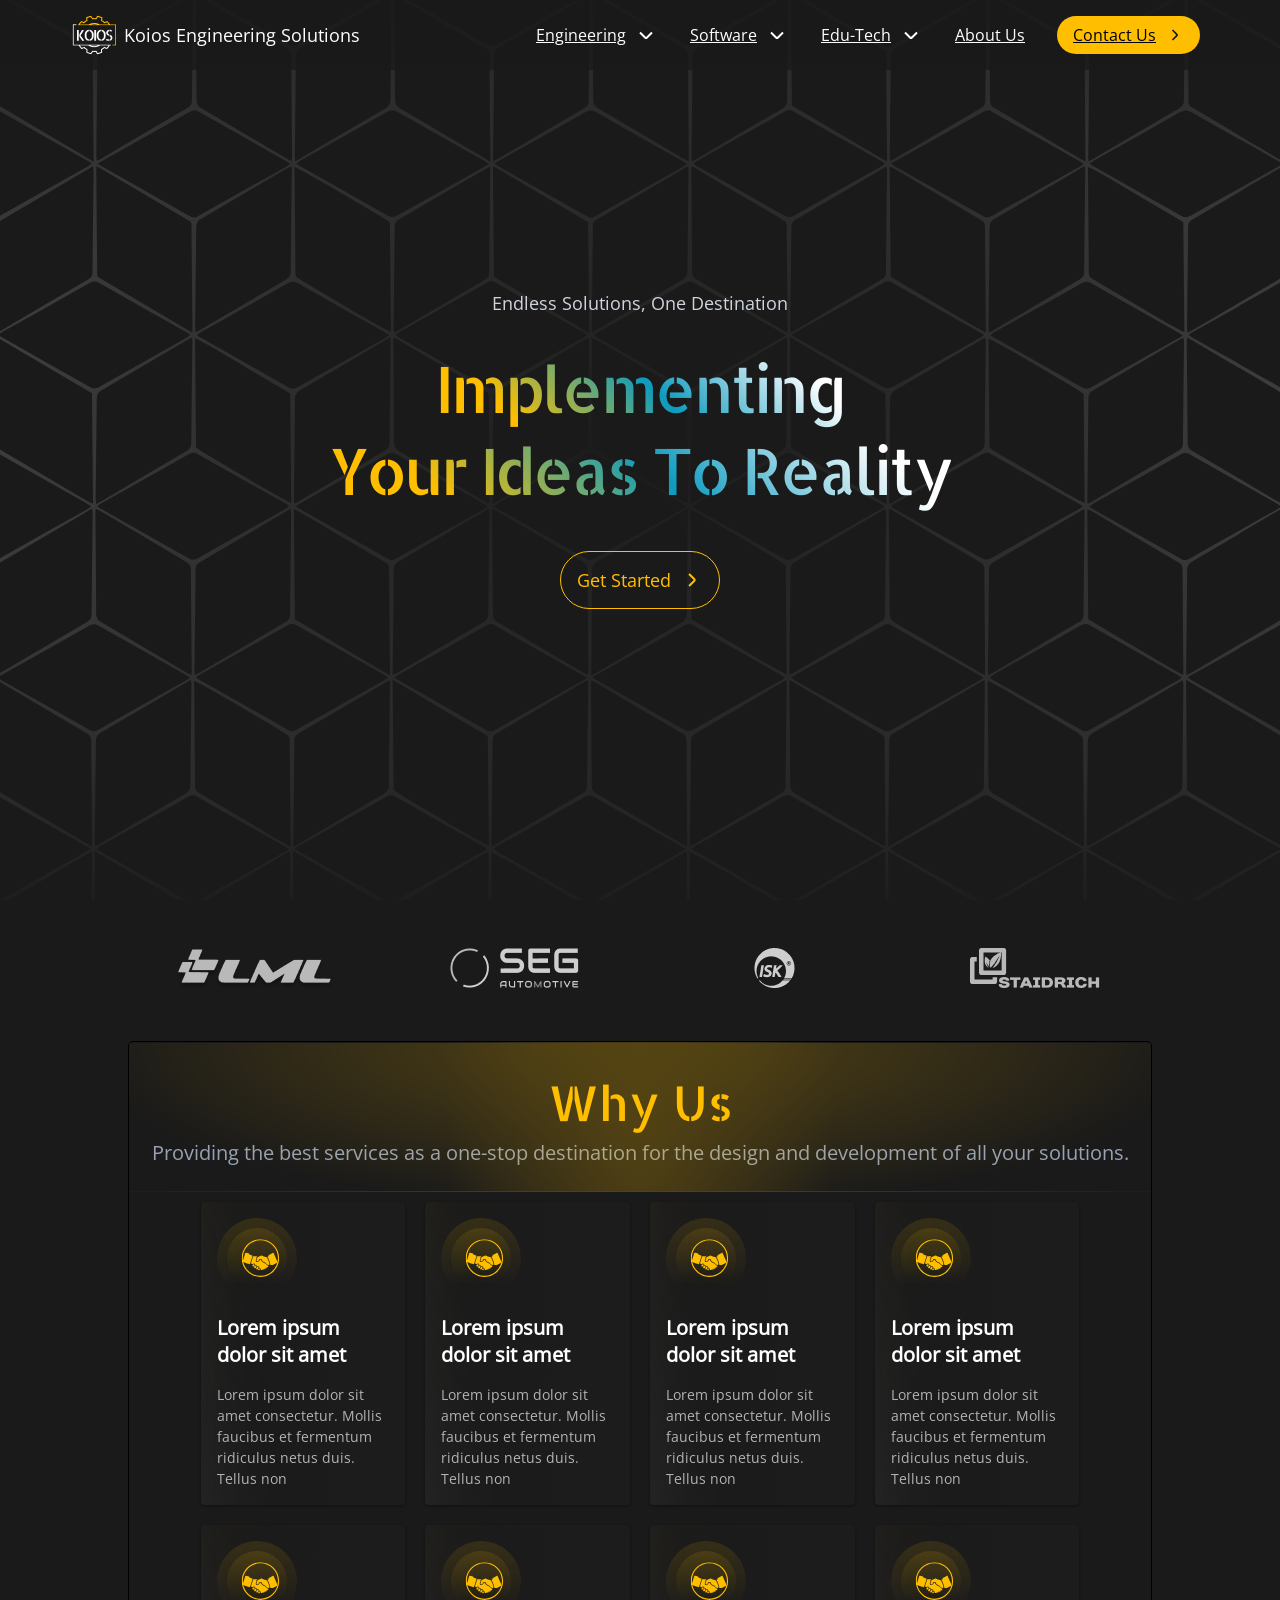
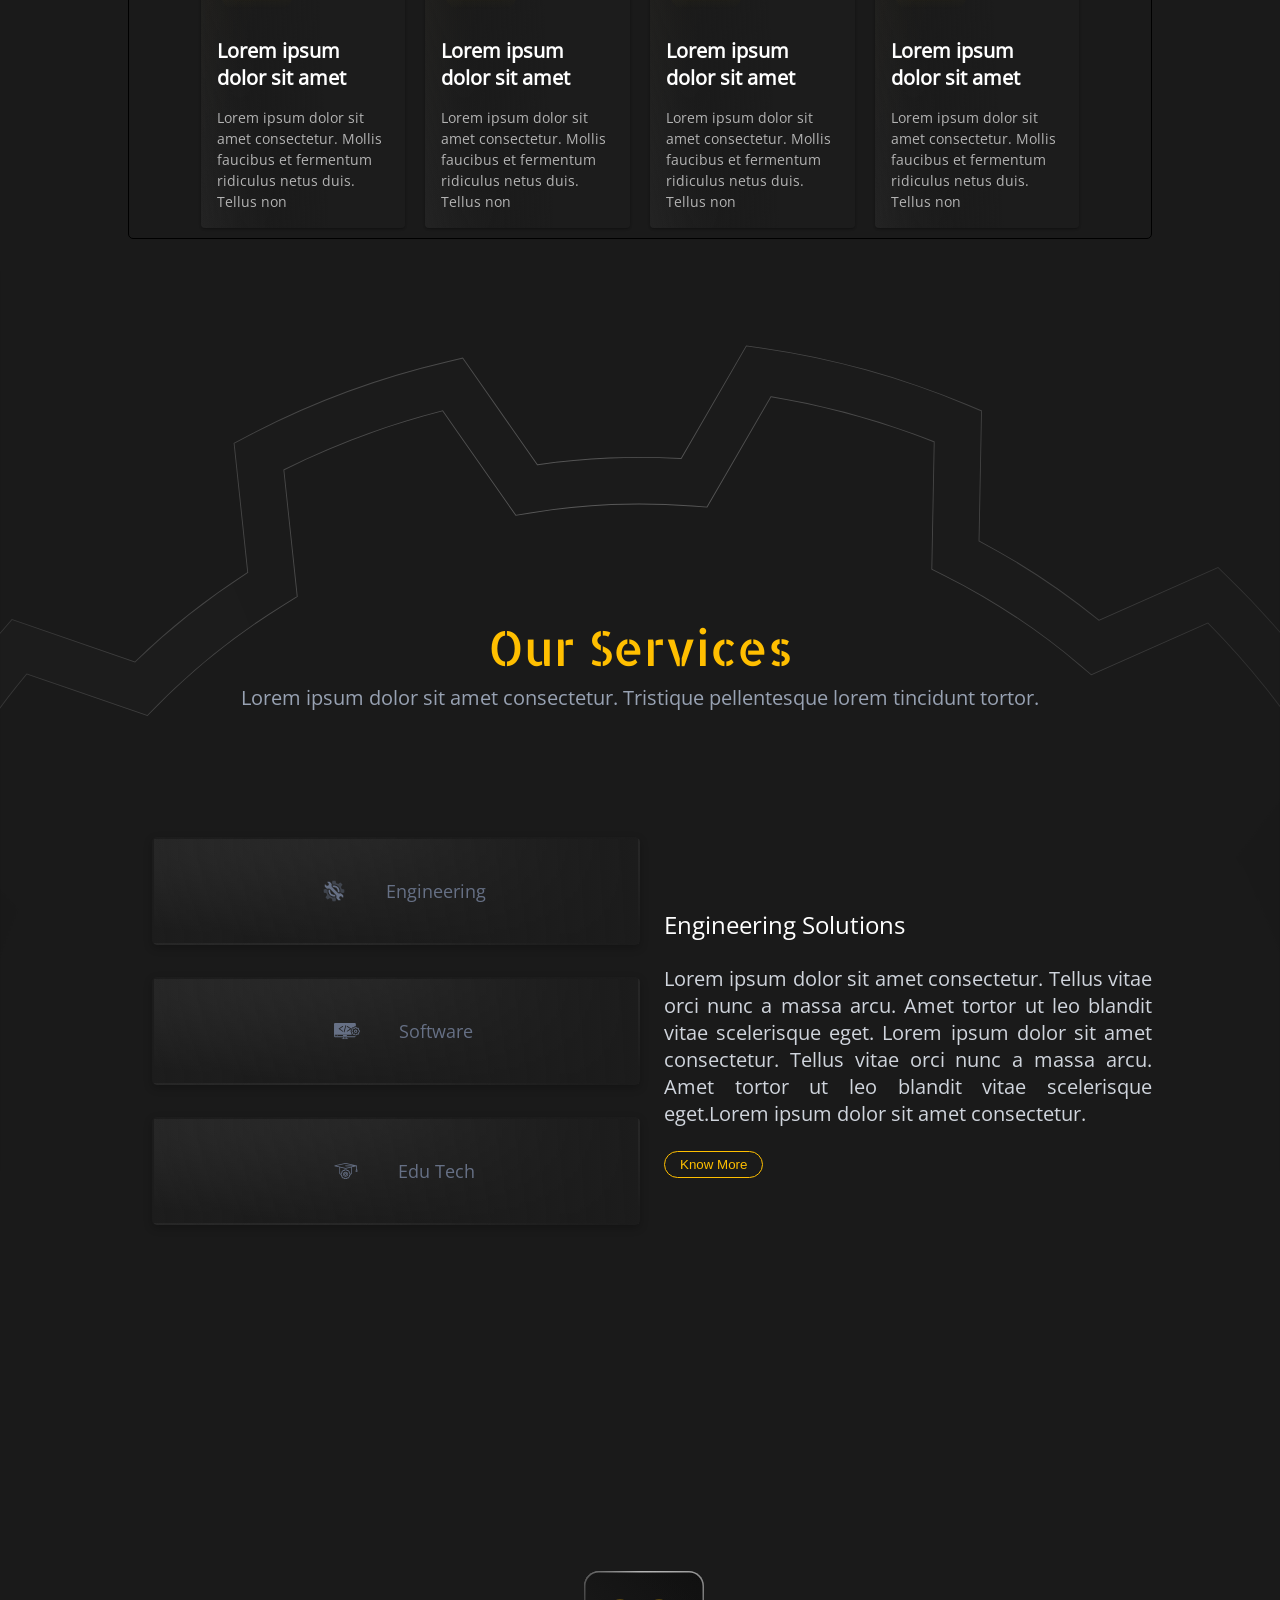
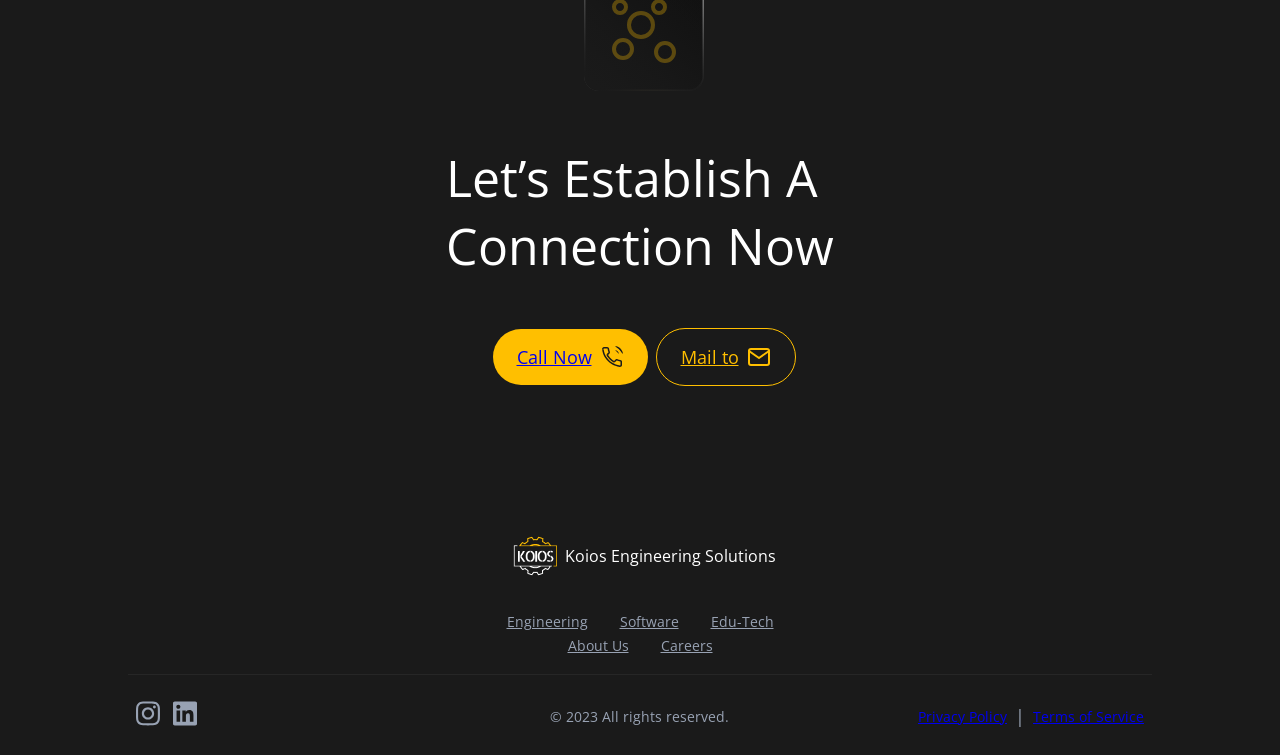
<file: index.html>
<!DOCTYPE html>
<html lang="en">
  <head>
    <meta charset="UTF-8" />
    <meta name="viewport" content="width=device-width, initial-scale=1.0" />
    <title>Koios Template</title>
    <link rel="icon" type="image/x-icon" href="./assets/image/logo.png">
    <link rel="stylesheet" href="./assets/style/koios.css" />
  </head>

  <body>
    <header class="header flex-center">
      <div class="menu flex-center">
        <div class="flex-center logo-box">
          <img
            class="logo-img"
            src="./assets/image/logo.png"
            alt="koios image"
          />
          <span class="logo-context">Koios Engineering Solutions</span>
        </div>

        <div class="mobile-menu">
          <input type="checkbox" class="checkbox" id="menu-icon" />
          <label for="menu-icon" class="hamburger">&#9776;</label>
          <div class="humberger-list">
            <a href="#">Engineering</a>
            <a href="#">Software</a>
            <a href="#">Edu-Tech</a>
            <a href="#">About Us</a>
            <a href="#">Contact Us</a>
          </div>
        </div>
      
        <ul class="flex-center nav-bar">
          <li>
            <a class="flex-center nav-item" href="#"
              >Engineering
              <img
                src="./assets/svg/bottom-chevron.svg"
                alt="bottom chevron for submenu"
            /></a>
          </li>
          <li>
            <a class="flex-center nav-item" href="#"
              >Software
              <img
                src="./assets/svg/bottom-chevron.svg"
                alt="bottom chevron for submenu"
            /></a>
          </li>
          <li>
            <a class="flex-center nav-item" href="#"
              >Edu-Tech
              <img
                src="./assets/svg/bottom-chevron.svg"
                alt="bottom chevron for submenu"
            /></a>
          </li>
          <li><a class="flex-center nav-item" href="#">About Us</a></li>
          <li>
            <a class="flex-center cta" href="#"
              >Contact Us
              <img
                src="./assets/svg/right-chevron.svg"
                alt="right chevron for call to action"
            /></a>
          </li>
        </ul>
      </div>
    </header>
    <div class="main-section">
      <section class="hero-section">
        <div class="center-section">
          <h5 class="sub-title">Endless Solutions, One Destination</h5>
          <h1 class="main-title">implementing</h1>
          <h1 class="main-title">your ideas to reality</h1>
          <a class="main-cta">
            Get Started
            <img
              src="./assets/svg/yellow-chevron.svg"
              alt="yellow chevron for cta"
            />
          </a>
        </div>
      </section>
    </div>
    <div class="container">
      <div class="our-pride">
        <div class="card-item">
          <img src="./assets/image/first.png" alt="first card" />
        </div>
        <div class="card-item">
          <img src="./assets/image/second.png" alt="second card" />
        </div>
        <div class="card-item">
          <img src="./assets/image/third.png" alt="third card" />
        </div>
        <div class="card-item">
          <img src="./assets/image/forth.png" alt="forth card" />
        </div>
      </div>
    </div>
    <div class="container">
      <div class="why-us">
        <div class="spotlight"></div>
        <div class="section-header">
          <h3>Why Us</h3>
          <p>
            Providing the best services as a one-stop destination for the design
            and development of all your solutions.
          </p>
        </div>
        <div class="why-us-container">
          <div class="feature-card">
            <div class="feature-shape">
              <img src="./assets/svg/corporation.svg" alt="feature shape" />
            </div>
            <div class="feature-title">
              <h4>Lorem ipsum dolor sit amet</h4>
            </div>
            <div class="feature-desc">
              <p>
                Lorem ipsum dolor sit amet consectetur. Mollis faucibus et
                fermentum ridiculus netus duis. Tellus non
              </p>
            </div>
          </div>
          <div class="feature-card">
            <div class="feature-shape">
              <img src="./assets/svg/corporation.svg" alt="feature shape" />
            </div>
            <div class="feature-title">
              <h4>Lorem ipsum dolor sit amet</h4>
            </div>
            <div class="feature-desc">
              <p>
                Lorem ipsum dolor sit amet consectetur. Mollis faucibus et
                fermentum ridiculus netus duis. Tellus non
              </p>
            </div>
          </div>
          <div class="feature-card">
            <div class="feature-shape">
              <img src="./assets/svg/corporation.svg" alt="feature shape" />
            </div>
            <div class="feature-title">
              <h4>Lorem ipsum dolor sit amet</h4>
            </div>
            <div class="feature-desc">
              <p>
                Lorem ipsum dolor sit amet consectetur. Mollis faucibus et
                fermentum ridiculus netus duis. Tellus non
              </p>
            </div>
          </div>
          <div class="feature-card">
            <div class="feature-shape">
              <img src="./assets/svg/corporation.svg" alt="feature shape" />
            </div>
            <div class="feature-title">
              <h4>Lorem ipsum dolor sit amet</h4>
            </div>
            <div class="feature-desc">
              <p>
                Lorem ipsum dolor sit amet consectetur. Mollis faucibus et
                fermentum ridiculus netus duis. Tellus non
              </p>
            </div>
          </div>
          <div class="feature-card">
            <div class="feature-shape">
              <img src="./assets/svg/corporation.svg" alt="feature shape" />
            </div>
            <div class="feature-title">
              <h4>Lorem ipsum dolor sit amet</h4>
            </div>
            <div class="feature-desc">
              <p>
                Lorem ipsum dolor sit amet consectetur. Mollis faucibus et
                fermentum ridiculus netus duis. Tellus non
              </p>
            </div>
          </div>
          <div class="feature-card">
            <div class="feature-shape">
              <img src="./assets/svg/corporation.svg" alt="feature shape" />
            </div>
            <div class="feature-title">
              <h4>Lorem ipsum dolor sit amet</h4>
            </div>
            <div class="feature-desc">
              <p>
                Lorem ipsum dolor sit amet consectetur. Mollis faucibus et
                fermentum ridiculus netus duis. Tellus non
              </p>
            </div>
          </div>
          <div class="feature-card">
            <div class="feature-shape">
              <img src="./assets/svg/corporation.svg" alt="feature shape" />
            </div>
            <div class="feature-title">
              <h4>Lorem ipsum dolor sit amet</h4>
            </div>
            <div class="feature-desc">
              <p>
                Lorem ipsum dolor sit amet consectetur. Mollis faucibus et
                fermentum ridiculus netus duis. Tellus non
              </p>
            </div>
          </div>
          <div class="feature-card">
            <div class="feature-shape">
              <img src="./assets/svg/corporation.svg" alt="feature shape" />
            </div>
            <div class="feature-title">
              <h4>Lorem ipsum dolor sit amet</h4>
            </div>
            <div class="feature-desc">
              <p>
                Lorem ipsum dolor sit amet consectetur. Mollis faucibus et
                fermentum ridiculus netus duis. Tellus non
              </p>
            </div>
          </div>
        </div>
      </div>
    </div>
    <div class="our-service">
      <div class="container">
        <div class="section-header custom-space">
          <h3>Our Services</h3>
          <p>
            Lorem ipsum dolor sit amet consectetur. Tristique pellentesque lorem
            tincidunt tortor.
          </p>
        </div>
        <div class="service-container">
          <div class="left-side">
            <a class="card-service">
              <img src="./assets/svg/Engineering.svg" alt="Engineering" />
              <p>Engineering</p>
            </a>
            <a class="card-service">
              <img src="./assets/svg/Software.svg" alt="Software" />
              <p>Software</p>
            </a>
            <a class="card-service">
              <img src="./assets/svg/Edu Tech.svg" alt="Edu Tech" />
              <p>Edu Tech</p>
            </a>
          </div>
          <div class="right-side">
            <h5>Engineering Solutions</h5>
            <p>
              Lorem ipsum dolor sit amet consectetur. Tellus vitae orci nunc a
              massa arcu. Amet tortor ut leo blandit vitae scelerisque eget.
              Lorem ipsum dolor sit amet consectetur. Tellus vitae orci nunc a
              massa arcu. Amet tortor ut leo blandit vitae scelerisque
              eget.Lorem ipsum dolor sit amet consectetur.
            </p>
            <button>Know More</button>
          </div>
        </div>
      </div>
    </div>
    <div class="container">
      <div class="contact-us">
        <div class="header-shape">
          <img
            src="./assets/svg/contactus.svg"
            alt="header shape for contact us"
          />
        </div>
        <h3>
          Let’s Establish a <br />
          Connection Now
        </h3>
        <div class="contact-us-action">
          <a href="tel:+91 636 166 8024" class="call"
            >Call Now <img src="./assets/svg/call.svg" alt="call img"
          /></a>
          <a href="koiosengineeringsolutions@gmail.com" class="mail"
            >Mail to <img src="./assets/svg/message.svg" alt="mail"
          /></a>
        </div>
      </div>
    </div>

    <div class="container">
      <footer>
        <div class="footer-logo">
          <img src="./assets/image/logo.png" alt="koios logo" />
          <span>Koios Engineering Solutions</span>
        </div>
        <div class="footer-menu">
          <ul class="first-row">
            <li><a href="#">Engineering</a></li>
            <li><a href="#">Software</a></li>
            <li><a href="#">Edu-Tech</a></li>
          </ul>
          <ul class="second-row">
            <li><a href="#">About Us</a></li>
            <li><a href="#">Careers</a></li>
          </ul>
        </div>
        <hr class="divider" />
        <div class="footer-action">
          <div class="social-media">
            <a href=""
              ><img src="./assets/svg/instagram.svg" alt="instagram icon"
            /></a>
            <a href=""
              ><img src="./assets/svg/linkedin.svg" alt="linkedin icon"
            /></a>
          </div>
          <div class="copy-right">
            <p>© 2023 All rights reserved.</p>
          </div>
          <div class="privacy-terms">
            <a href="#">Privacy Policy</a> |
            <a href="#">Terms of Service</a>
          </div>
        </div>
      </footer>
    </div>
  </body>
</html>
</file>
<file: assets/style/koios.css>
@font-face {
  font-family: "Allerta Stencil";
  font-style: normal;
  font-weight: 400;
  src: url("../fonts/HTx0L209KT-LmIE9N7OR6eiycOe1_Db2.woff2") format("woff2");
}

@font-face {
  font-family: "Open Sans";
  font-weight: 400;
  src: url("../fonts/memvYaGs126MiZpBA-UvWbX2vVnXBbObj2OVTS-muw.woff2")
    format("woff2");
}

html,
body,
div,
span,
applet,
object,
iframe,
h1,
h2,
h3,
h4,
h5,
h6,
p,
blockquote,
pre,
a,
abbr,
acronym,
address,
big,
cite,
code,
del,
dfn,
em,
img,
ins,
kbd,
q,
s,
samp,
small,
strike,
strong,
sub,
sup,
tt,
var,
b,
u,
i,
center,
dl,
dt,
dd,
ol,
ul,
li,
fieldset,
form,
label,
legend,
table,
caption,
tbody,
tfoot,
thead,
tr,
th,
td,
article,
aside,
canvas,
details,
embed,
figure,
figcaption,
footer,
header,
hgroup,
menu,
nav,
output,
ruby,
section,
summary,
time,
mark,
audio,
video {
  margin: 0;
  padding: 0;
  border: 0;
  font-size: 100%;
  font: inherit;
  vertical-align: baseline;
}

/* HTML5 display-role reset for older browsers */
article,
aside,
details,
figcaption,
figure,
footer,
header,
hgroup,
menu,
nav,
section {
  display: block;
}
* {
  box-sizing: border-box;
}
body {
  height: 100%;
  padding: 0;
  background-color: #1a1a1a;
  font-family: "Open Sans";
}

@media screen and (min-width: 1200px) {
  body {
    font-size: 18px;
  }
}

@media screen and (max-width: 786px) {
  body {
    font-size: 13px;
  }
}

ol,
ul {
  list-style: none;
}

blockquote,
q {
  quotes: none;
}

blockquote:before,
blockquote:after,
q:before,
q:after {
  content: "";
  content: none;
}

table {
  border-collapse: collapse;
  border-spacing: 0;
}

.container {
  max-width: 80%;
  margin: 0 auto;
}

.flex-center {
  display: flex;
  align-items: center;
  justify-content: space-between;
}

@media (min-width: 1200px) {
}

/* Portrait tablet to landscape and desktop */
@media (min-width: 768px) and (max-width: 979px) {
}

/* Landscape phone to portrait tablet */
@media (max-width: 767px) {
}

/* Landscape phones and down */
@media (max-width: 480px) {
}

.main-section {
  background-image: url("../svg/hero-background.svg");
  background-repeat: no-repeat;
  background-size: cover;
  height: 100vh;
}

.section-header {
  text-align: center;
  line-height: 1.5;
  margin: 24px 16px;
}

.section-header h3 {
  font-size: 48px;
  color: #ffbf00;
  font-family: "Allerta Stencil";
}

.section-header p {
  font-size: 20px;
  color: #98a2b3;
}

@media (max-width: 767px) {
  .section-header h3 {
    font-size: 32px;
  }

  .section-header p {
    font-size: 16px;
  }
}

/* Header Section */
header {
  background: #1a1a1ac7;
  position: fixed;
  top: 0;
  left: 0;
  right: 0;
  z-index: 100;
}

.menu {
  width: 80%;
  margin: 0 auto;
  padding: 24px 0;
}

@media (max-width: 767px) {
  .menu {
    width: 90%;
    padding: 8px 0;
  }
}
@media (min-width: 767px) {
  .menu {
    width: 90%;
    padding: 8px 0;
  }
}

.logo-box {
  color: #fff;
  cursor: pointer;
  font-family: "Open Sans";
}

.logo-box .logo-context {
  margin-left: 8px;
}

@media (max-width: 767px) {
  .logo-box .logo-context {
    display: none;
  }
}

.nav-bar li {
  margin: 8px 16px;
  color: #fff;
  font-size: 16px;
  font-family: "Open Sans";
}

@media (max-width: 880px) {
  .nav-bar {
    display: none;
  }
}

@media (min-width: 880px) and (max-width: 1124px) {
  .nav-bar li {
    font-size: 13px;
  }
}
.nav-bar .nav-item {
  color: #fff;
}

.cta {
  background-color: #ffbf00;
  color: #000;
  padding: 8px 16px;
  border-radius: 50px;
}

/* Humberger Menu */

@media (max-width: 880px) {
  .mobile-menu {
    display: block;
  }
}

@media (min-width: 880px) {
  .mobile-menu {
    display: none;
  }
}
.humberger-list {
  transform: translateY(-140%);
  transition: transform 0.3s ease-in-out;
  position: absolute;
  top: 55px;
  left: 0;
  width: 100%;
  background: #1a1a1a;
  color: #fff;
  display: flex;
  flex-direction: column;
  text-align: center;
  z-index: -1;
}

.humberger-list a {
  margin: 8px;
  color: #fff;
  text-decoration: none;
}

.checkbox {
  visibility: hidden;
  cursor: pointer;
}

.hamburger {
  color: #fff;
  font-size: 24px;
  cursor: pointer;
}

.mobile-menu .checkbox:checked ~ .humberger-list {
  transform: translateY(0);
}
/* Hero Section */

.hero-section {
  width: 100%;
  height: 100vh;
  background: radial-gradient(
    50% 50% at 50% 50%,
    #1a1a1a 0%,
    rgba(26, 26, 26, 0) 100%
  );
}

.center-section {
  position: absolute;
  left: 50%;
  top: 50%;
  transform: translate(-50%, -50%);
  display: flex;
  align-items: center;
  flex-direction: column;
}

.sub-title {
  color: #d0d5dd;
  font-size: 18px;
  font-family: "Open Sans";
  margin-bottom: 32px;
}

.main-title {
  font-family: "Allerta Stencil";
  text-transform: capitalize;
  font-size: 64px;
  text-align: center;
  letter-spacing: -3px;
  background: -webkit-linear-gradient(
    45deg,
    #ffbf00 17.84%,
    #0d9bbf 52.51%,
    #ffffff 87.19%
  );
  -webkit-background-clip: text;
  -webkit-text-fill-color: transparent;
}

@media (max-width: 767px) {
  .main-title {
    font-size: 45px;
  }

  .sub-title {
    font-size: 16px;
  }
}

.main-cta {
  background-color: transparent;
  border: 1px solid;
  outline: none;
  color: #ffbf00;
  border-radius: 50px;
  padding: 16px;
  display: flex;
  align-items: center;
  margin-top: 40px;
  cursor: pointer;
}

@media (max-width: 767px) {
  .main-cta {
    padding: 10px;
  }
}

.main-cta img {
  margin-left: 8px;
}

.main-cta:hover img {
  animation: MoveRight 400ms linear infinite;
}

@keyframes MoveRight {
  0%,
  100% {
    transform: translateX(0);
  }
  50% {
    transform: translateX(6px);
  }
}

/* Our Pride */

.our-pride {
  display: flex;
  align-items: center;
  justify-content: center;
  flex-wrap: wrap;
  gap: 16px;
  margin: 48px 0;
}

.card-item {
  flex: 1;
  text-align: center;
}

/* Why us */

.why-us {
  border: 1px solid #000;
  border-radius: 5px;
  /* background: radial-gradient(
    66.83% 137.09% at 50% 0%,
    #ffbf00 -100%,
    rgba(0, 0, 0, 0) 85.03%
  ); */
  margin-bottom: 32px;
  position: relative;
}

.spotlight {
  position: absolute;
  top: 0;
  left: 0;
  right: 0;
  border: 1px solid;
  opacity: 25%;
  height: 150px;
  border-image-source: linear-gradient(
    259.61deg,
    rgba(202, 255, 51, 0.1) -0.88%,
    rgba(38, 38, 38, 0) 16.28%,
    rgba(38, 38, 38, 0) 68.6%,
    rgba(38, 38, 38, 0.8) 100%
  );
  background: radial-gradient(
      66.83% 137.09% at 50% 0%,
      #ffbf00 0%,
      rgba(0, 0, 0, 0) 83.03%
    ),
    radial-gradient(
      19.33% 533.21% at 50% 0%,
      #ffbf00 0%,
      rgba(255, 191, 0, 0) 100%
    );
}

.why-us-container {
  display: flex;
  align-items: center;
  justify-content: center;
  flex-wrap: wrap;
  gap: 2%;
}

.feature-card {
  cursor: pointer;
  width: 20%;
  padding: 16px;
  margin: 10px 0;
  border-radius: 4px;
  box-shadow: rgba(0, 0, 0, 0.12) 0px 1px 3px, rgba(0, 0, 0, 0.24) 0px 1px 2px;
  background: linear-gradient(
      267.5deg,
      #1c1c1c 40.67%,
      rgba(28, 28, 28, 0) 99.81%
    ),
    linear-gradient(
      259.61deg,
      rgba(202, 255, 51, 0.1) -0.88%,
      rgba(38, 38, 38, 0) 16.28%,
      rgba(38, 38, 38, 0) 68.6%,
      rgba(38, 38, 38, 0.8) 100%
    ),
    linear-gradient(
      106.06deg,
      rgba(255, 191, 0, 0.05) -29.45%,
      rgba(255, 191, 0, 0) 27.86%
    );
}

@media (max-width: 880px) {
  .feature-card {
    width: 100%;
  }
}

@media (min-width: 880px) and (max-width: 1024px) {
  .feature-card {
    width: 45%;
  }
}

.feature-shape {
  width: 80px;
  height: 80px;
  position: relative;
  border-radius: 50%;
  display: flex;
  align-items: center;
  justify-content: center;
  background: linear-gradient(
      180deg,
      rgba(255, 191, 0, 0.2) -173.65%,
      rgba(255, 191, 0, 0) 87.22%
    ),
    linear-gradient(
      180deg,
      rgba(255, 191, 0, 0.1) -66.22%,
      rgba(255, 191, 0, 0) 85.46%
    );
}

.feature-shape::after {
  content: "";
  position: absolute;
  width: 60px;
  height: 60px;
  border-radius: 50%;
  display: flex;
  align-items: center;
  justify-content: center;
  background: linear-gradient(
      180deg,
      rgba(255, 191, 0, 0.2) -173.65%,
      rgba(255, 191, 0, 0) 87.22%
    ),
    linear-gradient(
      180deg,
      rgba(255, 191, 0, 0.1) -66.22%,
      rgba(255, 191, 0, 0) 85.46%
    );
}

.feature-shape img {
  width: 50%;
}

.feature-title h4 {
  font-size: 20px;
  font-weight: bold;
  color: #fff;
  margin: 16px 0;
}

.feature-desc p {
  color: #b3b3b3;
  font-size: 14px;
  line-height: 1.5;
}

/* Our Service */

.our-service {
  background-image: url("../svg/Turn on.svg");
  background-repeat: no-repeat;
  background-size: cover;
  width: 100%;
  height: 100vh;
  margin-bottom: 200px;
}

@media (max-width: 767px) {
  .our-service {
    background-position: center;
    margin-bottom: 500px;
  }
}

.custom-space {
  padding-top: 340px;
  margin-bottom: 32px;
}

@media (max-width: 767px) {
  .custom-space {
    padding-top: 180px;
  }
}
.service-container {
  margin-top: 100px;
  margin-bottom: 32px;
  display: flex;
  align-items: center;
  justify-content: center;
  flex-wrap: wrap;
}

@media (max-width: 767px) {
  .service-container {
    margin-top: 50px;
  }
}
.right-side,
.left-side {
  flex: 1 45%;
}

@media (max-width: 767px) {
  .right-side,
  .left-side {
    text-align: center;
  }
}

.right-side h5 {
  color: #fff;
  font-size: 24px;
  margin: 24px 0;
}
.right-side p {
  color: #d0d5dd;
  font-size: 20px;
  margin: 24px 0;
  text-align: justify;
}

@media (max-width: 767px) {
  .right-side p {
    text-align: center;
  }
}
.right-side button {
  background-color: transparent;
  border: 1px solid;
  outline: none;
  color: #ffbf00;
  border-radius: 50px;
  padding: 5px 15px;
  display: flex;
  align-items: center;
  cursor: pointer;
}

@media (max-width: 767px) {
  .right-side button {
    margin: 0 auto;
  }
}

.left-side {
  text-align: right;
  margin: 8px 24px;
  display: flex;
  align-items: center;
  flex-direction: column;
}

.card-service {
  width: 100%;
  margin: 16px 0;
  cursor: pointer;
  border-radius: 5px;
  border: 2px solid transparent;
  box-shadow: rgba(0, 0, 0, 0.24) 0px 3px 8px;
  transition: all ease 200ms;
  padding: 32px;
  display: flex;
  align-items: center;
  justify-content: center;
  background: linear-gradient(
      267.27deg,
      #1c1c1c 0.36%,
      rgba(28, 28, 28, 0) 100.31%
    ),
    radial-gradient(
      0.25% 5.31% at 49.88% 0%,
      #ffbf00 0.01%,
      rgba(255, 191, 0, 0) 0.02%
    ),
    radial-gradient(
      100% 100% at 50.12% 0%,
      rgba(255, 255, 255, 0.1) 0%,
      rgba(255, 255, 255, 0.01) 100%
    );
}
.card-service p {
  color: #667085;
  margin-left: 32px;
}

.card-service:hover {
  border: 2px solid #0d9bbf5c;
  color: #fff;
}
.card-service:hover p {
  color: #fff;
}
.card-service:hover img {
  filter: brightness(0) invert(1);
}

/* Contact us */

.contact-us {
  padding-top: 200px;
  display: flex;
  align-items: center;
  justify-content: center;
  flex-direction: column;
  margin-bottom: 150px;
}

.contact-us h3 {
  margin: 48px 0;
  color: #fff;
  font-size: 50px;
  text-transform: capitalize;
}

@media (max-width: 767px) {
  .contact-us h3 {
    text-align: center;
    font-size: 32px;
  }
}

.contact-us-action {
  display: flex;
  align-items: center;
  justify-content: space-between;
}

.call,
.mail,
img {
  margin-left: 8px;
}

.call {
  background: #ffbf00;
  padding: 16px 24px;
  border-radius: 50px;
  outline: none;
  border: none;
  display: flex;
  align-items: center;
}
.mail {
  display: flex;
  align-items: center;
  padding: 16px 24px;
  border: 1px solid #ffbf00;
  color: #ffbf00;
  border-radius: 50px;
  outline: none;
}
.mail:hover img,
.call:hover img {
  animation: shake 0.82s cubic-bezier(0.36, 0.07, 0.19, 0.97) both;
  backface-visibility: hidden;
  perspective: 1000px;
}

@keyframes shake {
  10%,
  90% {
    transform: translate3d(-1px, 0, 0);
  }

  20%,
  80% {
    transform: translate3d(2px, 0, 0);
  }

  30%,
  50%,
  70% {
    transform: translate3d(-4px, 0, 0);
  }

  40%,
  60% {
    transform: translate3d(4px, 0, 0);
  }
}

/* Footer */

footer {
  display: flex;
  align-items: center;
  flex-direction: column;
  justify-content: center;
}

.footer-logo {
  display: flex;
  align-items: center;
  margin-bottom: 32px;
  cursor: default;
}
.footer-logo span {
  margin-left: 8px;
  color: #fff;
  font-size: 16px;
}

.footer-menu {
  display: flex;
  align-items: center;
  flex-direction: column;
}
.first-row,
.second-row {
  display: flex;
  align-items: center;
}

@media (max-width: 880px) {
  .first-row {
    margin: 8px 0;
  }
}

.first-row li a,
.second-row li a {
  margin: 16px;
  color: #98a2b3;
  font-size: 14px;
}

.first-row li a:hover,
.second-row li a:hover {
  color: #fff;
}

.divider {
  width: 100%;
  display: block;
  height: 1px;
  border: 0;
  border-top: 1px solid #262626;
  margin: 1em 0;
  padding: 0;
}

.footer-action {
  display: flex;
  align-items: center;
  width: 100%;
  margin-bottom: 16px;
}

@media (max-width: 767px) {
  .footer-action {
    flex-direction: column;
  }
}
.social-media {
  flex: 1;
  margin: 8px 0;
}
.social-media a:hover img {
  filter: brightness(0) invert(1);
}

.copy-right {
  flex: 1;
  display: flex;
  justify-content: center;
  margin: 8px 0;
}
.copy-right p {
  color: #98a2b3;
  font-size: 14px;
  cursor: default;
}

.privacy-terms {
  flex: 1;
  display: flex;
  justify-content: end;
  align-items: center;
  color: #98a2b3;
  margin: 8px 0;
}
.privacy-terms a {
  margin: 0 8px;
  font-size: 14px;
}
.privacy-terms a:hover {
  color: #fff;
}
</file>
